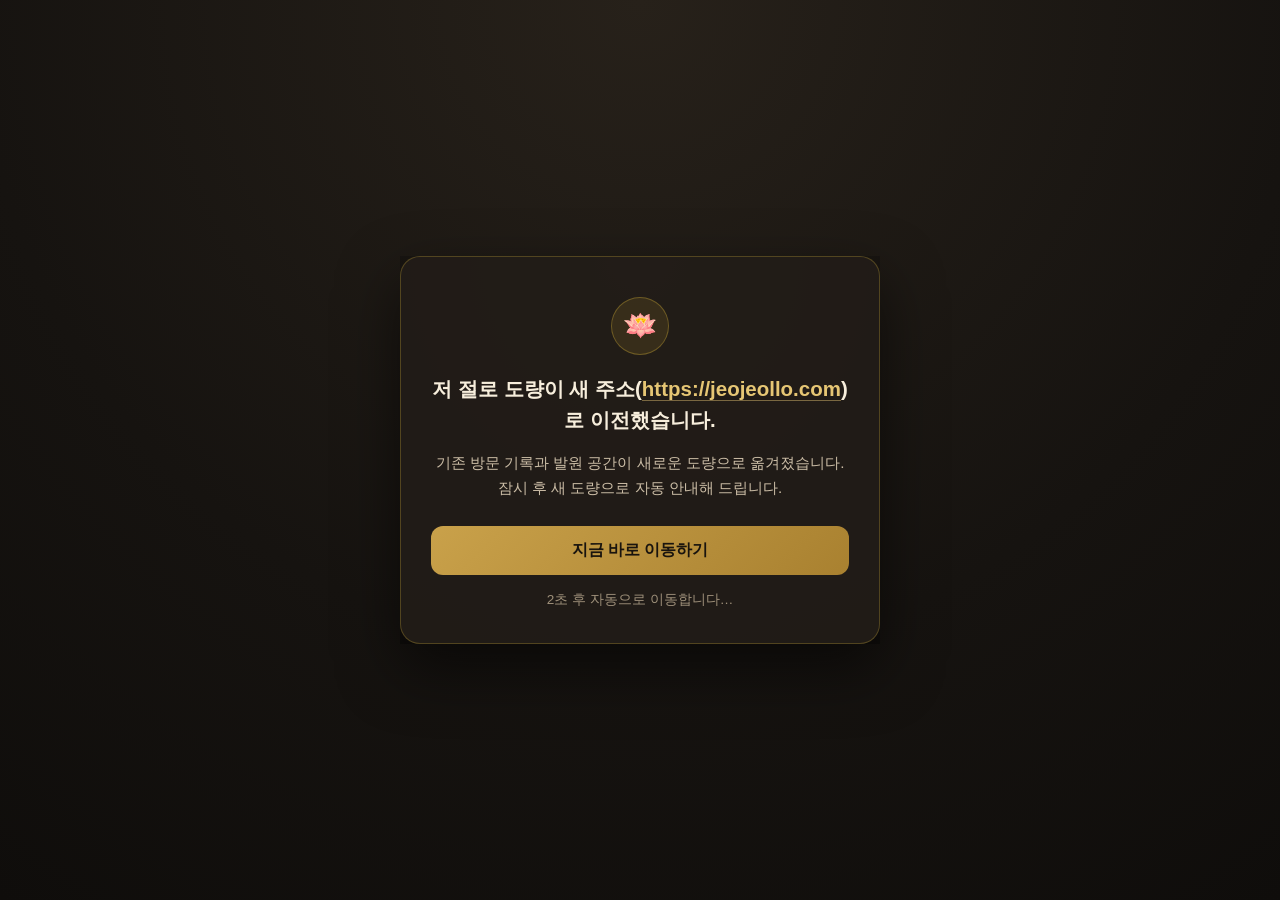
<file: index.html>
<!DOCTYPE html>
<html lang="ko">
<head>
  <meta charset="UTF-8">
  <meta name="viewport" content="width=device-width, initial-scale=1.0">
  <meta http-equiv="refresh" content="3;url=https://jeojeollo.com/">
  <title>저 절로 — 도량 주소 이전 안내</title>
  <meta name="description" content="저 절로 도량이 새 주소(https://jeojeollo.com)로 이전했습니다.">
  <link rel="canonical" href="https://jeojeollo.com/">
  <meta property="og:type" content="website">
  <meta property="og:title" content="저 절로 — 도심속 쉼과 명상">
  <meta property="og:description" content="저 절로 도량이 새 주소(https://jeojeollo.com)로 이전했습니다.">
  <meta property="og:url" content="https://jeojeollo.com/">
  <meta property="og:image" content="https://jeojeollo.com/og-image.png">
  <style>
    * { box-sizing: border-box; }
    html, body {
      margin: 0;
      padding: 0;
      min-height: 100%;
      font-family: -apple-system, BlinkMacSystemFont, "Apple SD Gothic Neo", "Malgun Gothic", "Noto Sans KR", sans-serif;
      background: radial-gradient(circle at top, #27211a 0%, #161310 60%, #0f0d0b 100%);
      color: #efe6d5;
      display: flex;
      align-items: center;
      justify-content: center;
    }
    .wrap {
      width: min(92vw, 480px);
      padding: 40px 30px 34px;
      border-radius: 20px;
      background: rgba(34, 29, 24, 0.92);
      border: 1px solid rgba(212, 175, 55, 0.28);
      box-shadow: 0 24px 60px rgba(0, 0, 0, 0.55);
      text-align: center;
    }
    .lotus {
      display: inline-flex;
      align-items: center;
      justify-content: center;
      width: 58px;
      height: 58px;
      border-radius: 50%;
      background: rgba(212, 175, 55, 0.12);
      border: 1px solid rgba(212, 175, 55, 0.35);
      font-size: 28px;
      margin-bottom: 18px;
    }
    h1 {
      margin: 0 0 14px;
      font-size: 1.28rem;
      line-height: 1.55;
      font-weight: 700;
      color: #f7eedc;
      word-break: keep-all;
    }
    .new-url {
      color: #e6c674;
      text-decoration: none;
      border-bottom: 1px solid rgba(230, 198, 116, 0.45);
    }
    .desc {
      margin: 0 0 26px;
      font-size: 0.95rem;
      line-height: 1.65;
      color: #cbbda6;
      word-break: keep-all;
    }
    .btn {
      display: inline-block;
      width: 100%;
      padding: 14px 20px;
      border-radius: 12px;
      background: linear-gradient(135deg, #c9a14a 0%, #a98130 100%);
      color: #19140e;
      font-size: 1rem;
      font-weight: 700;
      text-decoration: none;
      transition: transform 0.15s ease, filter 0.15s ease;
    }
    .btn:hover {
      filter: brightness(1.06);
      transform: translateY(-1px);
    }
    .count {
      margin: 16px 0 0;
      font-size: 0.85rem;
      color: #9e907a;
    }
  </style>
</head>
<body>
  <main class="wrap">
    <div class="lotus" aria-hidden="true">🪷</div>
    <h1>
      저 절로 도량이 새 주소(<a class="new-url" href="https://jeojeollo.com/">https://jeojeollo.com</a>)로 이전했습니다.
    </h1>
    <p class="desc">
      기존 방문 기록과 발원 공간이 새로운 도량으로 옮겨졌습니다.<br>
      잠시 후 새 도량으로 자동 안내해 드립니다.
    </p>
    <a class="btn" href="https://jeojeollo.com/">지금 바로 이동하기</a>
    <p class="count" id="countdown-text">3초 후 자동으로 이동합니다…</p>
  </main>

  <script>
    (function () {
      var target = 'https://jeojeollo.com/';
      var sec = 3;
      var el = document.getElementById('countdown-text');
      var timer = setInterval(function () {
        sec -= 1;
        if (sec > 0 && el) {
          el.textContent = sec + '초 후 자동으로 이동합니다…';
        } else {
          clearInterval(timer);
        }
      }, 1000);
      setTimeout(function () {
        window.location.replace(target);
      }, 3000);
    })();
  </script>
</body>
</html>
</file>
